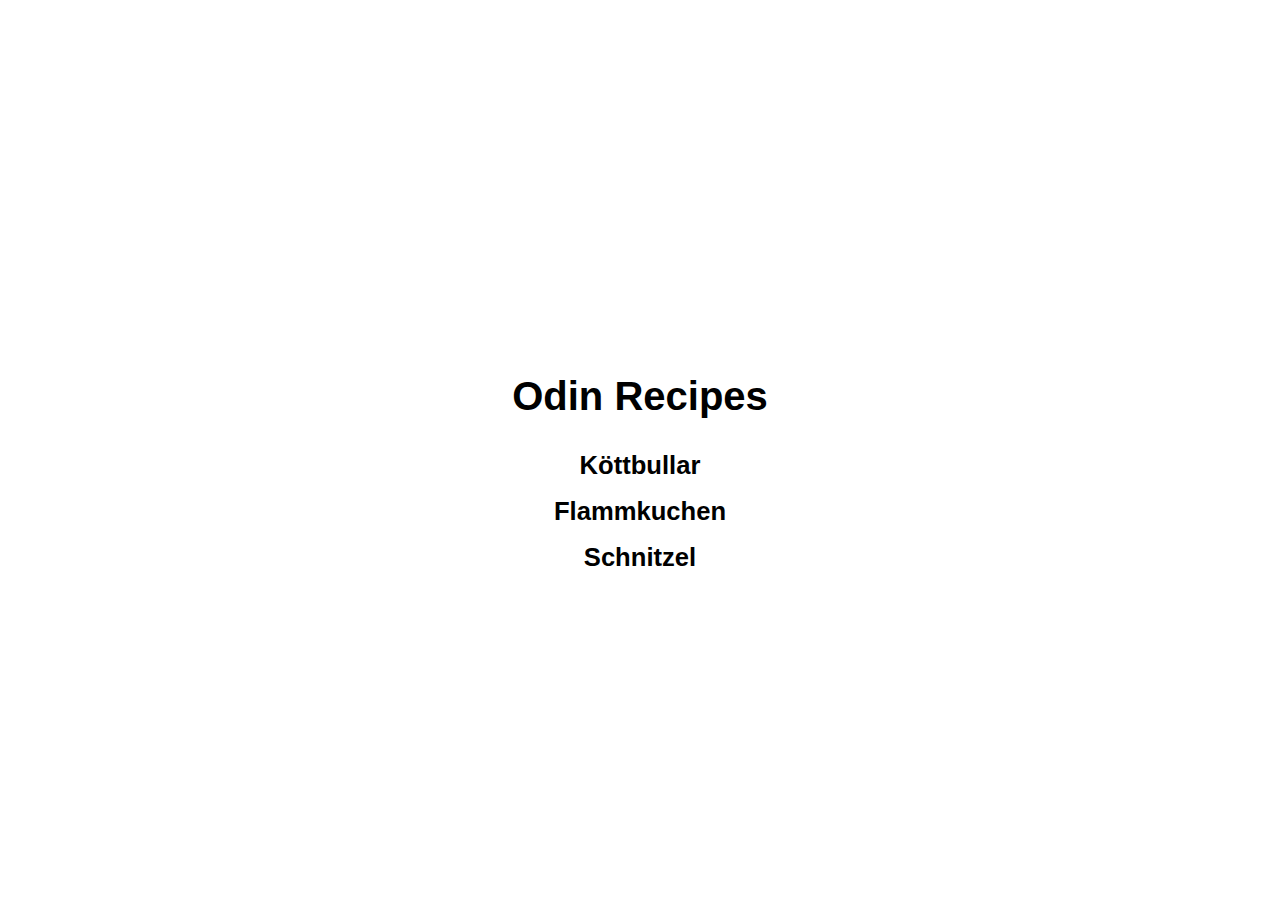
<file: index.html>
<!DOCTYPE html>
<html lang="en">
<head>
  <meta charset="utf-8">
  <meta name="viewport" content="width=device-width, initial-scale=1, shrink-to-fit=no">
  <title>Odin Recipes</title>
  <link rel="stylesheet" href="css/styles.css" type="text/css">
</head>
<body>
  <main>
    <h1>Odin Recipes</h1>
    <ul>
      <li><a href="recipes/kottbullar.html">Köttbullar</a></li>
      <li><a href="recipes/flammkuchen.html">Flammkuchen</a></li>
      <li><a href="recipes/schnitzel.html">Schnitzel</a></li>
    </ul>
  </main>
</body>
</html>
</file>
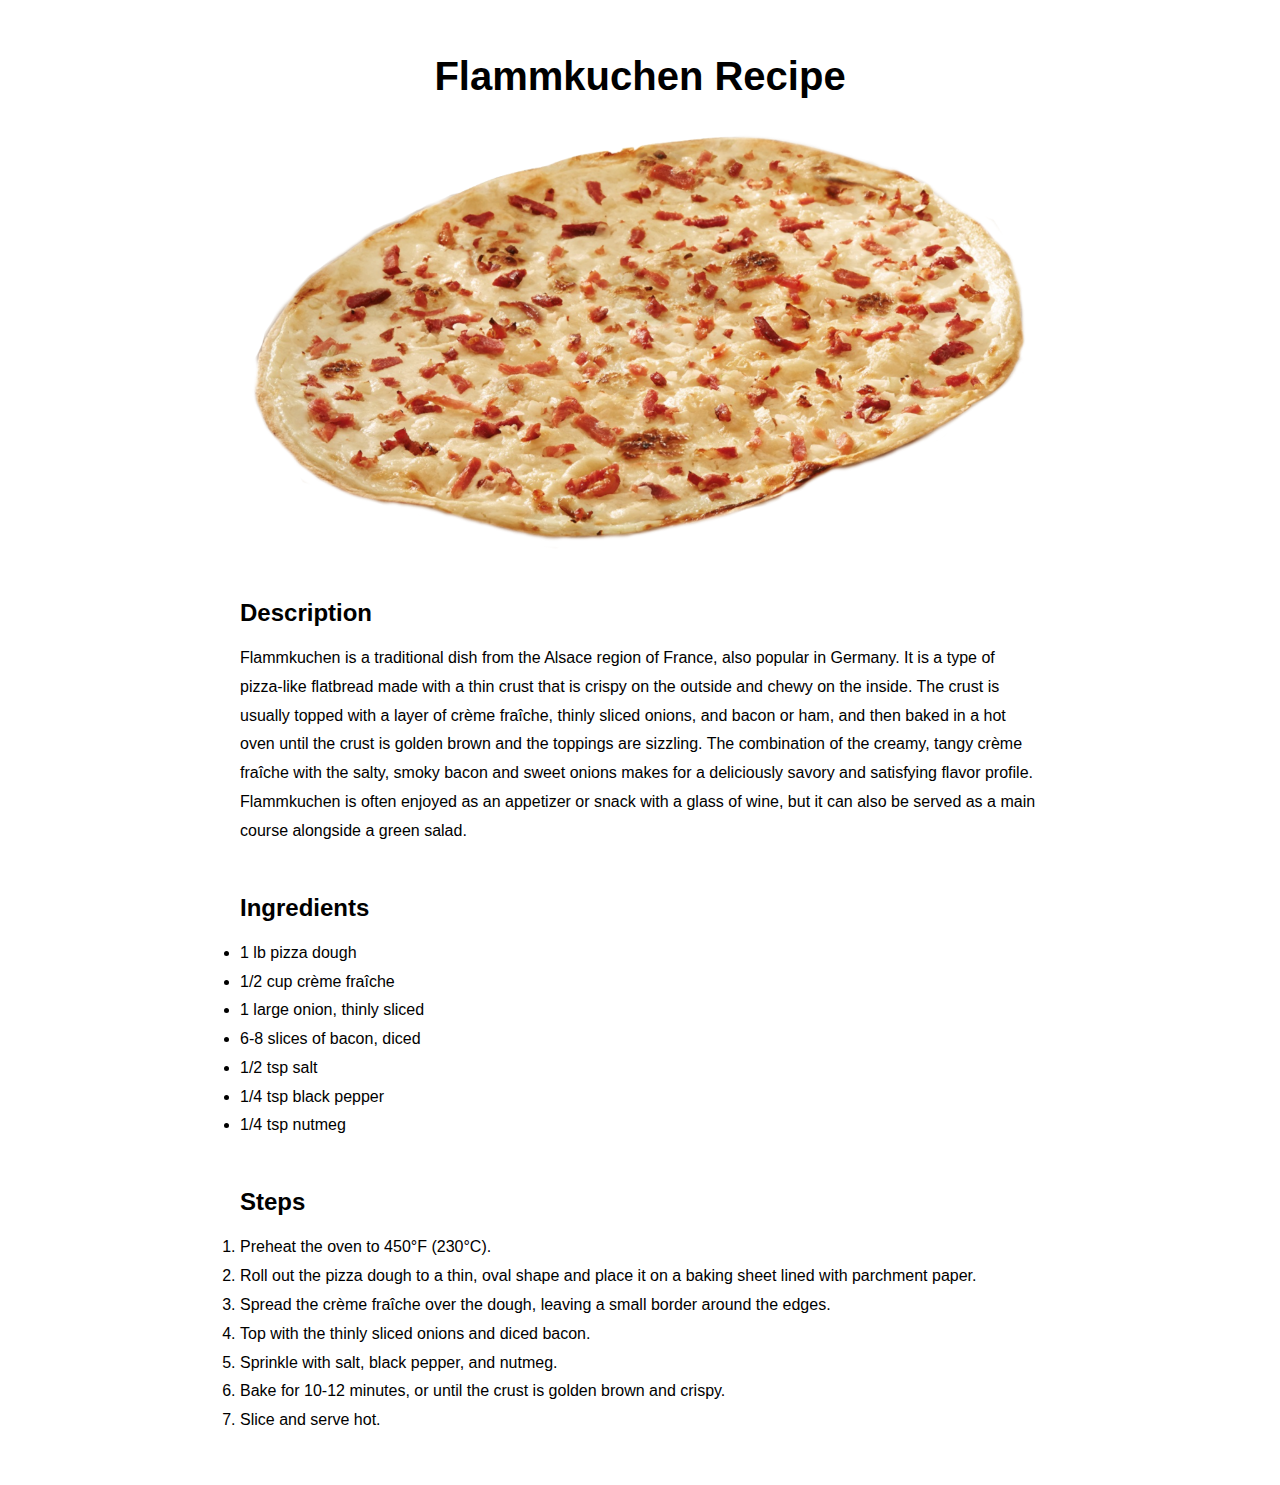
<file: recipes/flammkuchen.html>
<!DOCTYPE html>
<html lang="en">
<head>
  <meta charset="utf-8">
  <meta name="viewport" content="width=device-width, initial-scale=1, shrink-to-fit=no">
  <title>Flammkuchen Recipe</title>
  <link rel="stylesheet" href="../css/styles.css" type="text/css">
</head>
<body>
  <section>
    <h1>Flammkuchen Recipe</h1>
    <img src="../img/flammkuchen.png" alt="Flammkuchen">
    <h2>Description</h2>
    <p>
      Flammkuchen is a traditional dish from the Alsace region of France, 
      also popular in Germany. It is a type of pizza-like flatbread made with a 
      thin crust that is crispy on the outside and chewy on the inside. The 
      crust is usually topped with a layer of crème fraîche, thinly sliced onions, 
      and bacon or ham, and then baked in a hot oven until the crust is golden 
      brown and the toppings are sizzling. The combination of the creamy, tangy 
      crème fraîche with the salty, smoky bacon and sweet onions makes for a 
      deliciously savory and satisfying flavor profile. Flammkuchen is often 
      enjoyed as an appetizer or snack with a glass of wine, but it can also be 
      served as a main course alongside a green salad.
    </p>
    <h2>Ingredients</h2>
    <ul>
      <li>1 lb pizza dough</li>
      <li>1/2 cup crème fraîche</li>
      <li>1 large onion, thinly sliced</li>
      <li>6-8 slices of bacon, diced</li>
      <li>1/2 tsp salt</li>
      <li>1/4 tsp black pepper</li>
      <li>1/4 tsp nutmeg</li>
    </ul>
    <h2>Steps</h2>
    <ol>
      <li>Preheat the oven to 450°F (230°C).</li>
      <li>Roll out the pizza dough to a thin, oval shape and place it on a baking sheet lined with parchment paper.</li>
      <li>Spread the crème fraîche over the dough, leaving a small border around the edges.</li>
      <li>Top with the thinly sliced onions and diced bacon.</li>
      <li>Sprinkle with salt, black pepper, and nutmeg.</li>
      <li>Bake for 10-12 minutes, or until the crust is golden brown and crispy.</li>
      <li>Slice and serve hot.</li>
    </ol>
  </section>
</body>
</html>
</file>
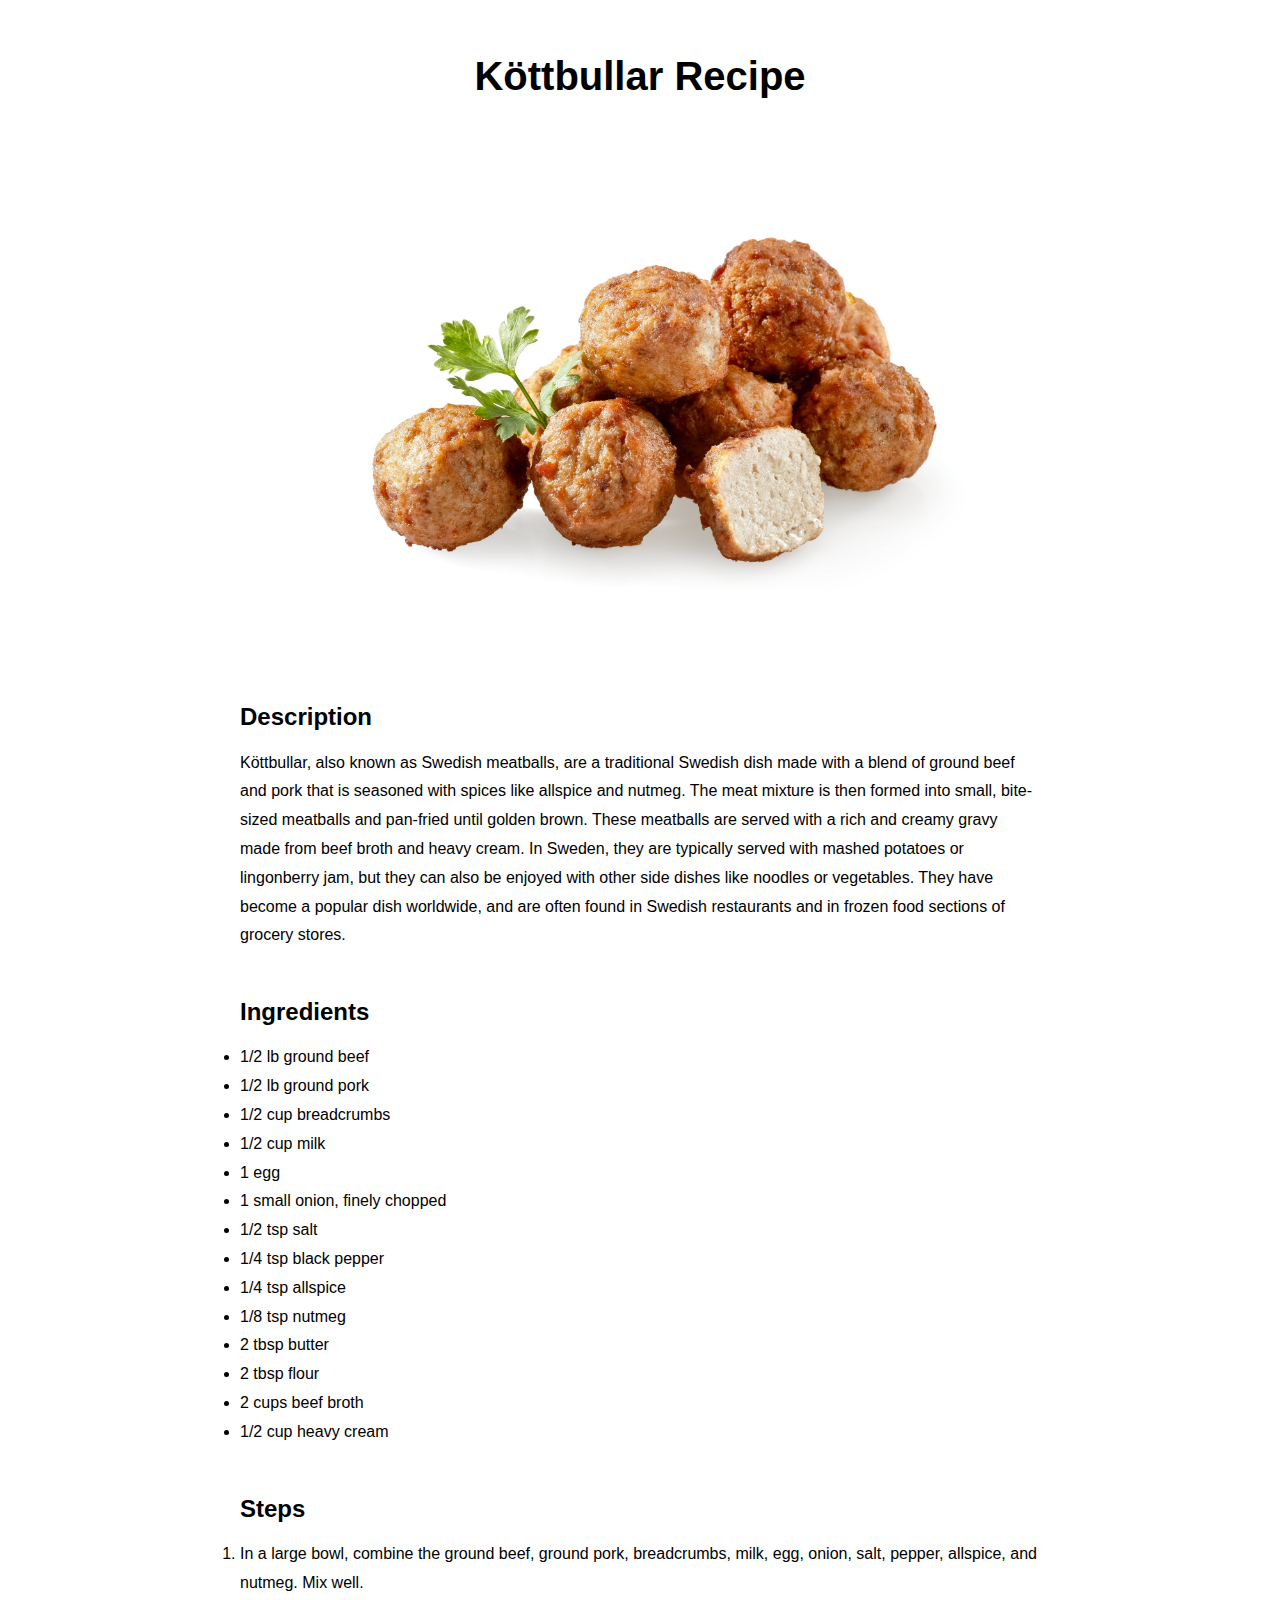
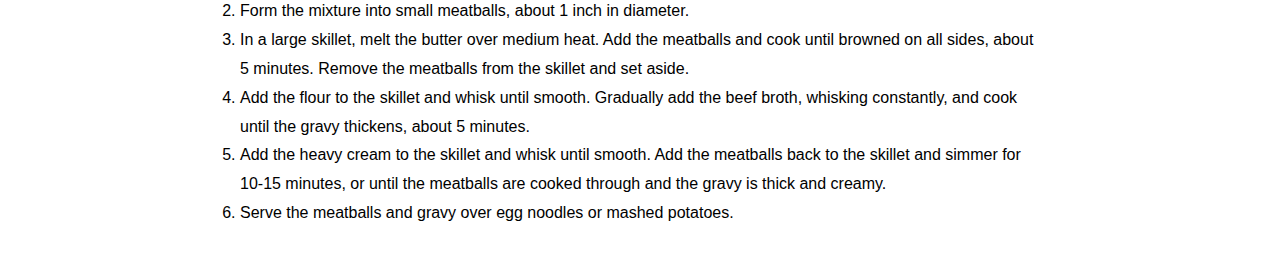
<file: recipes/kottbullar.html>
<!DOCTYPE html>
<html lang="en">
<head>
  <meta charset="utf-8">
  <meta name="viewport" content="width=device-width, initial-scale=1, shrink-to-fit=no">
  <title>Köttbullar Recipe</title>
  <link rel="stylesheet" href="../css/styles.css" type="text/css">
</head>
<body>
  <section>
    <h1>Köttbullar Recipe</h1>
    <img src="../img/kottbullar.png" alt="Köttbullar">
    <h2>Description</h2>
    <p>
      Köttbullar, also known as Swedish meatballs, are a traditional Swedish 
      dish made with a blend of ground beef and pork that is seasoned with spices 
      like allspice and nutmeg. The meat mixture is then formed into small, 
      bite-sized meatballs and pan-fried until golden brown. These meatballs are 
      served with a rich and creamy gravy made from beef broth and heavy cream. In 
      Sweden, they are typically served with mashed potatoes or lingonberry jam, 
      but they can also be enjoyed with other side dishes like noodles or vegetables. 
      They have become a popular dish worldwide, and are often found in Swedish 
      restaurants and in frozen food sections of grocery stores.
    </p>
    <h2>Ingredients</h2>
    <ul>
      <li>1/2 lb ground beef</li>
      <li>1/2 lb ground pork</li>
      <li>1/2 cup breadcrumbs</li>
      <li>1/2 cup milk</li>
      <li>1 egg</li>
      <li>1 small onion, finely chopped</li>
      <li>1/2 tsp salt</li>
      <li>1/4 tsp black pepper</li>
      <li>1/4 tsp allspice</li>
      <li>1/8 tsp nutmeg</li>
      <li>2 tbsp butter</li>
      <li>2 tbsp flour</li>
      <li>2 cups beef broth</li>
      <li>1/2 cup heavy cream</li>
    </ul>
    <h2>Steps</h2>
    <ol>
      <li>In a large bowl, combine the ground beef, ground pork, breadcrumbs, milk, egg, onion, salt, pepper, allspice, and nutmeg. Mix well.</li>
      <li>Form the mixture into small meatballs, about 1 inch in diameter.</li>
      <li>In a large skillet, melt the butter over medium heat. Add the meatballs and cook until browned on all sides, about 5 minutes. Remove the meatballs from the skillet and set aside.</li>
      <li>Add the flour to the skillet and whisk until smooth. Gradually add the beef broth, whisking constantly, and cook until the gravy thickens, about 5 minutes.</li>
      <li>Add the heavy cream to the skillet and whisk until smooth. Add the meatballs back to the skillet and simmer for 10-15 minutes, or until the meatballs are cooked through and the gravy is thick and creamy.</li>
      <li>Serve the meatballs and gravy over egg noodles or mashed potatoes.</li>
    </ol>
  </section>
</body>
</html>
</file>
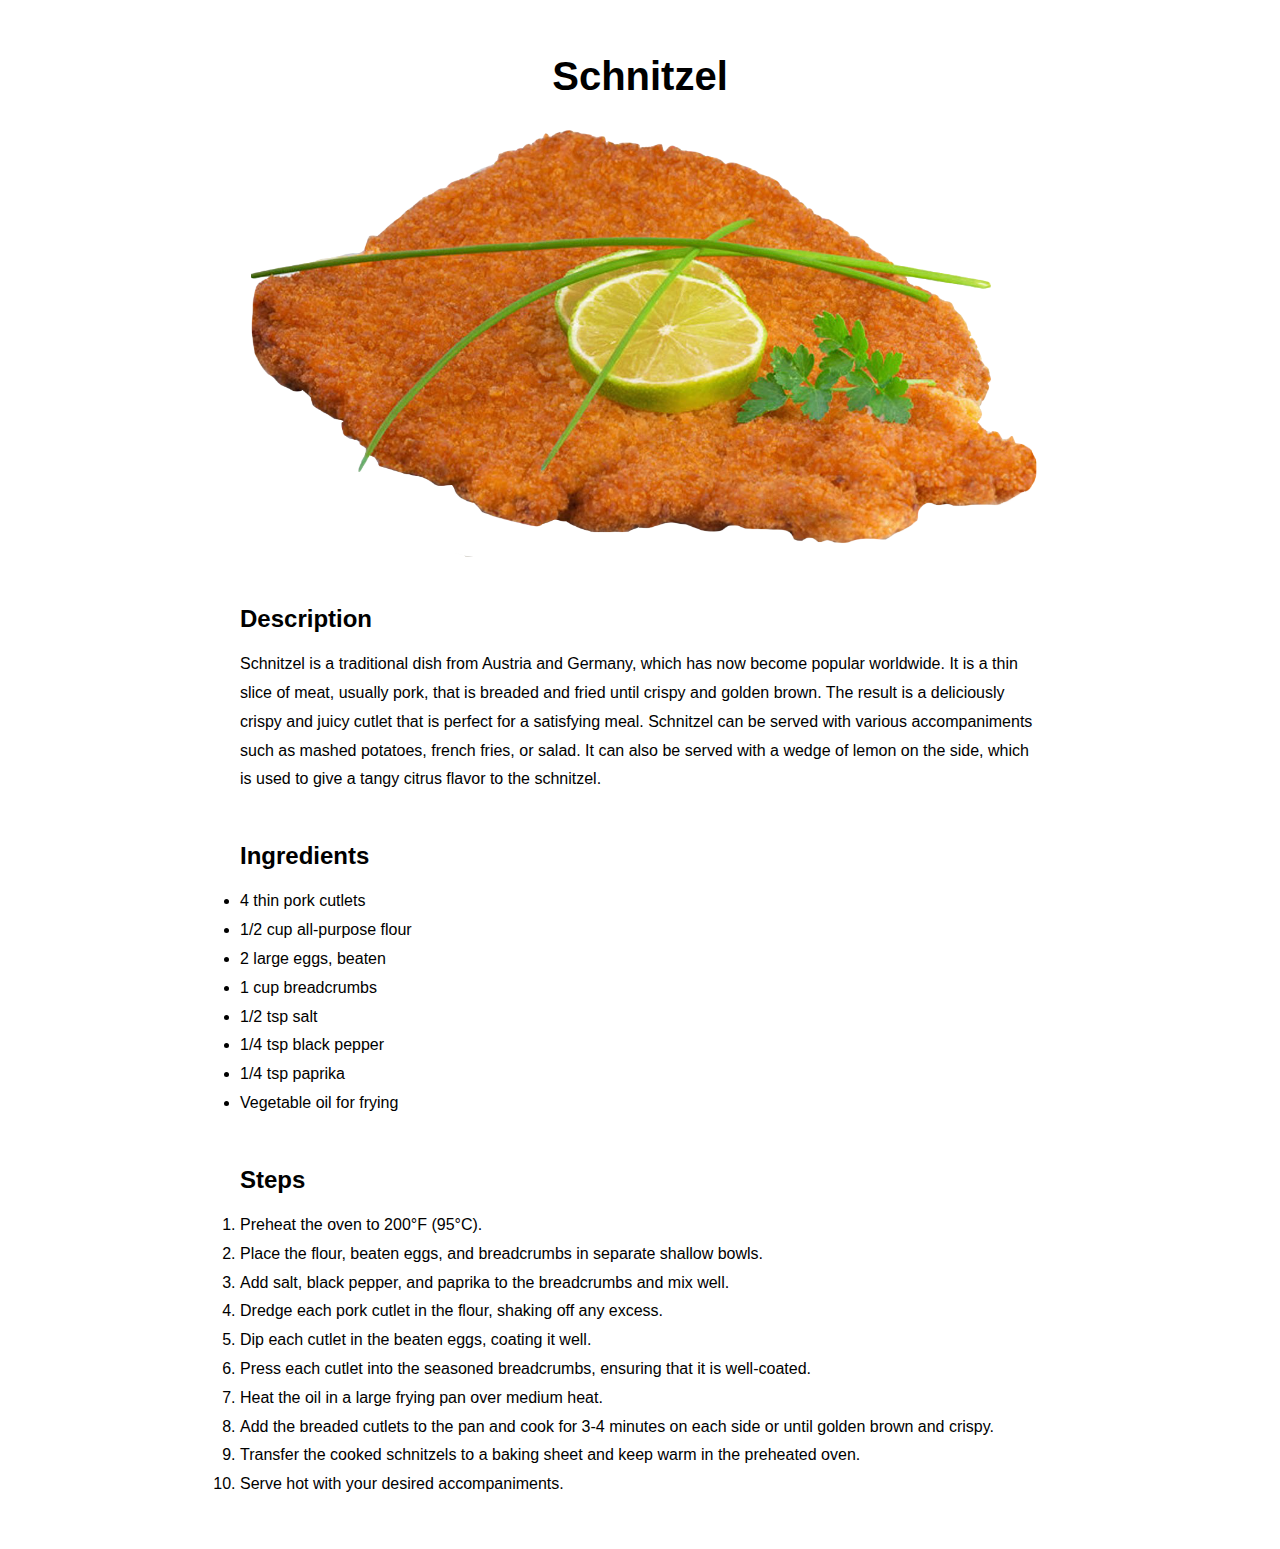
<file: recipes/schnitzel.html>
<!DOCTYPE html>
<html lang="en">
<head>
  <meta charset="UTF-8">
  <meta name="viewport" content="width=device-width, initial-scale=1.0">
  <title>Schnitzel Recipe</title>
  <link rel="stylesheet" href="../css/styles.css" type="text/css">
</head>
<body>
  <section>
    <h1>Schnitzel</h1>
    <img src="../img/schnitzel.png" alt="Schnitzel">
    <h2>Description</h2>
    <p>
      Schnitzel is a traditional dish from Austria and Germany, which has now 
      become popular worldwide. It is a thin slice of meat, usually pork, that 
      is breaded and fried until crispy and golden brown. The result is a deliciously 
      crispy and juicy cutlet that is perfect for a satisfying meal. Schnitzel 
      can be served with various accompaniments such as mashed potatoes, french 
      fries, or salad. It can also be served with a wedge of lemon on the side, 
      which is used to give a tangy citrus flavor to the schnitzel.
    </p>
    <h2>Ingredients</h2>
    <ul>
      <li>4 thin pork cutlets</li>
      <li>1/2 cup all-purpose flour</li>
      <li>2 large eggs, beaten</li>
      <li>1 cup breadcrumbs</li>
      <li>1/2 tsp salt</li>
      <li>1/4 tsp black pepper</li>
      <li>1/4 tsp paprika</li>
      <li>Vegetable oil for frying</li>
    </ul>
    <h2>Steps</h2>
    <ol>
      <li>Preheat the oven to 200°F (95°C).</li>
      <li>Place the flour, beaten eggs, and breadcrumbs in separate shallow bowls.</li>
      <li>Add salt, black pepper, and paprika to the breadcrumbs and mix well.</li>
      <li>Dredge each pork cutlet in the flour, shaking off any excess.</li>
      <li>Dip each cutlet in the beaten eggs, coating it well.</li>
      <li>Press each cutlet into the seasoned breadcrumbs, ensuring that it is well-coated.</li>
      <li>Heat the oil in a large frying pan over medium heat.</li>
      <li>Add the breaded cutlets to the pan and cook for 3-4 minutes on each side or until golden brown and crispy.</li>
      <li>Transfer the cooked schnitzels to a baking sheet and keep warm in the preheated oven.</li>
      <li>Serve hot with your desired accompaniments.</li>
    </ol>
  </section>
</body>
</html>
</file>
<file: css/styles.css>
@import url('https://rsms.me/inter/inter.css');
* {
  margin: 0;
  padding: 0;
  background: #FFF;
}
body {
  line-height: 1.8;
  font-family: 'Inter', sans-serif;
}
section {
  max-width: 800px;
  margin: 0 auto;
  text-align: left;
  padding-bottom: 50px;
}
h1 {
  font-size: 2.5em;
  text-align: center;
}
h1, h2 {
  padding: 40px 0 10px 0;
}
img {
  display: block;
  margin: 0 auto;
  max-width: 100%;
  height: auto;
}
a:link,
a:visited,
a:active {
  color: #000;
  text-decoration: none;
}
a:hover {
  color: #1793D1;
}
main {
  display: flex;
  flex-direction: column;
  justify-content: center;
  align-items: center;
  height: 100vh;
}
main ul {
  list-style-type: none;
  padding: 0;
  margin: 0;
  text-align: center;
  font-size: 1.6em;
  font-weight: 600;
}
</file>
